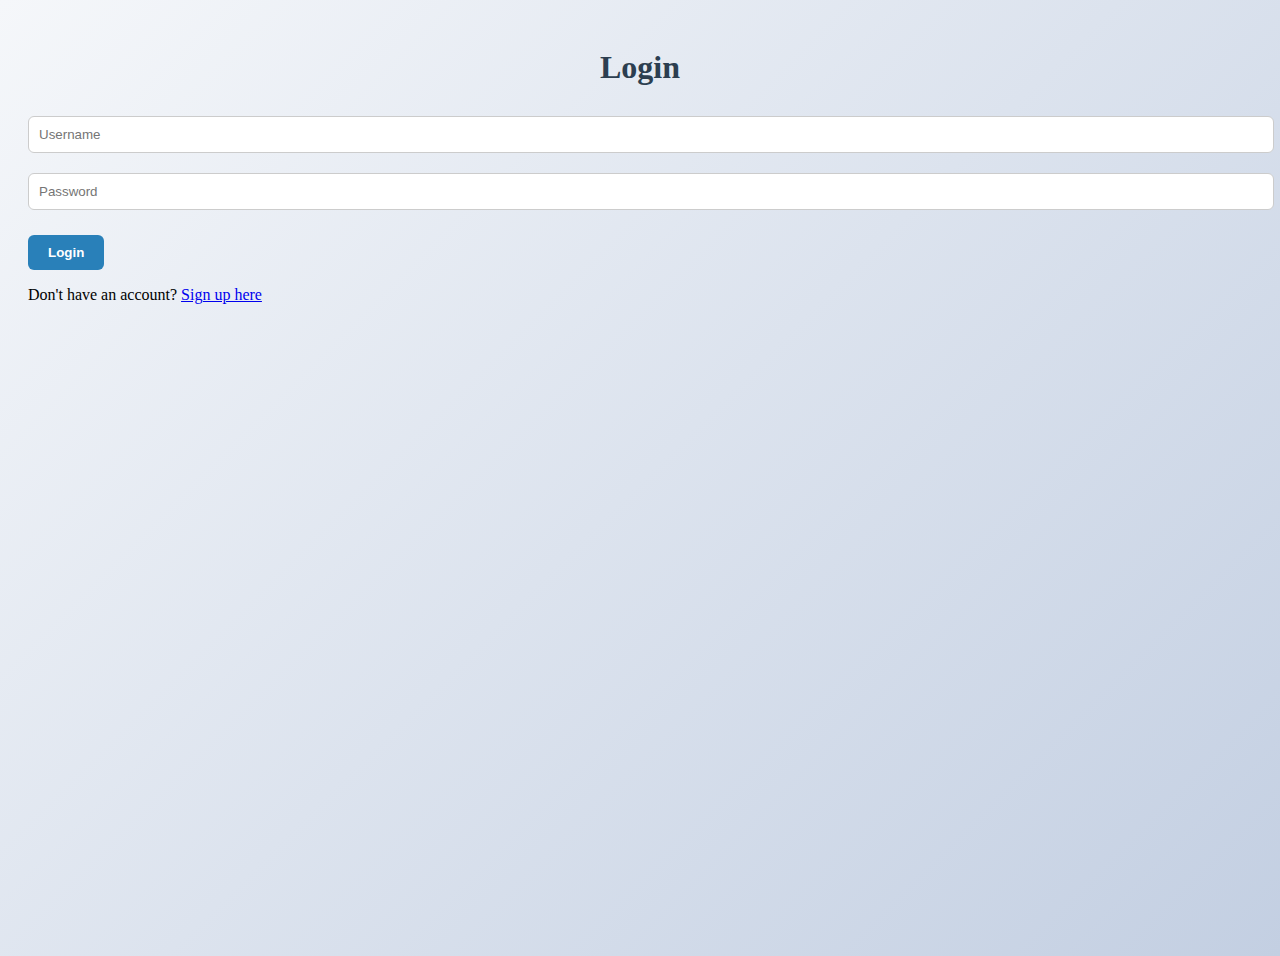
<file: index.html>
<!DOCTYPE html>
<html lang="en">
<head>
  <meta charset="UTF-8">
  <meta name="viewport" content="width=device-width, initial-scale=1.0">
  <title>Login</title>
  <link rel="stylesheet" href="style.css" />
</head>
<body>
  <h1>Login</h1>
  <form id="loginForm">
    <input type="text" id="username" placeholder="Username" required>
    <input type="password" id="password" placeholder="Password" required>
    <button type="submit">Login</button>
    <p>Don't have an account? <a href="signup.html">Sign up here</a></p>
  </form>

  <script>
    document.getElementById("loginForm").addEventListener("submit", function(event) {
      event.preventDefault();

      const username = document.getElementById("username").value;
      const password = document.getElementById("password").value;

      if (username === "admin" && password === "admin") {
        window.location.href = "dashboard.html"; // Navigate to the dashboard after successful login
      } else {
        alert("Invalid credentials");
      }
    });
  </script>
</body>
</html>
</file>
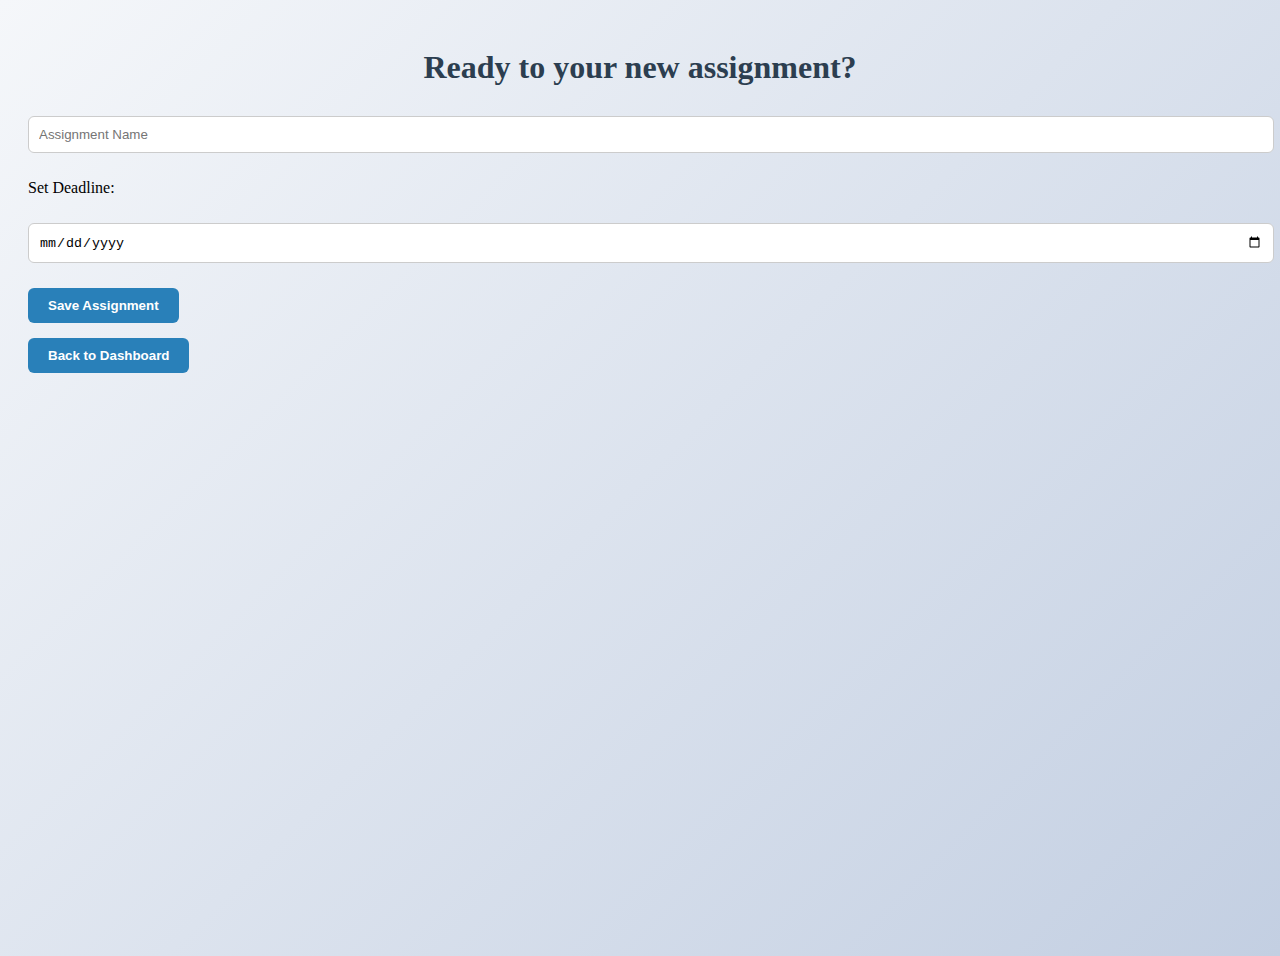
<file: add-assignment.html>
<!DOCTYPE html>
<html lang="en">
<head>
  <meta charset="UTF-8">
  <meta name="viewport" content="width=device-width, initial-scale=1.0">
  <title>Add Assignment</title>
<link rel="stylesheet" href="style.css" />
</head>
<body>
  <h1>Ready to your new assignment?</h1>
  <form id="addAssignmentForm">
    <input type="text" id="assignmentName" placeholder="Assignment Name" required>
    
    <p>Set Deadline:</p>
    <input type="date" id
    ="deadline" required>
    <button type="submit">Save Assignment</button>
  </form>
 
  <button onclick="window.location.href='dashboard.html'">Back to Dashboard</button>

  <script>
    document.getElementById("addAssignmentForm").addEventListener("submit", function(event) {
      event.preventDefault();

      const assignmentName = document.getElementById("assignmentName").value;
      const deadline = document.getElementById("deadline").value;

      const assignments = JSON.parse(localStorage.getItem("assignments")) || [];
      assignments.push({ name: assignmentName, deadline: deadline });
      localStorage.setItem("assignments", JSON.stringify(assignments));

      alert("Assignment added successfully!");
      window.location.href = "view-assignments.html"; // Redirect to View Assignments page
    });
  </script>
</body>
</html>
</file>
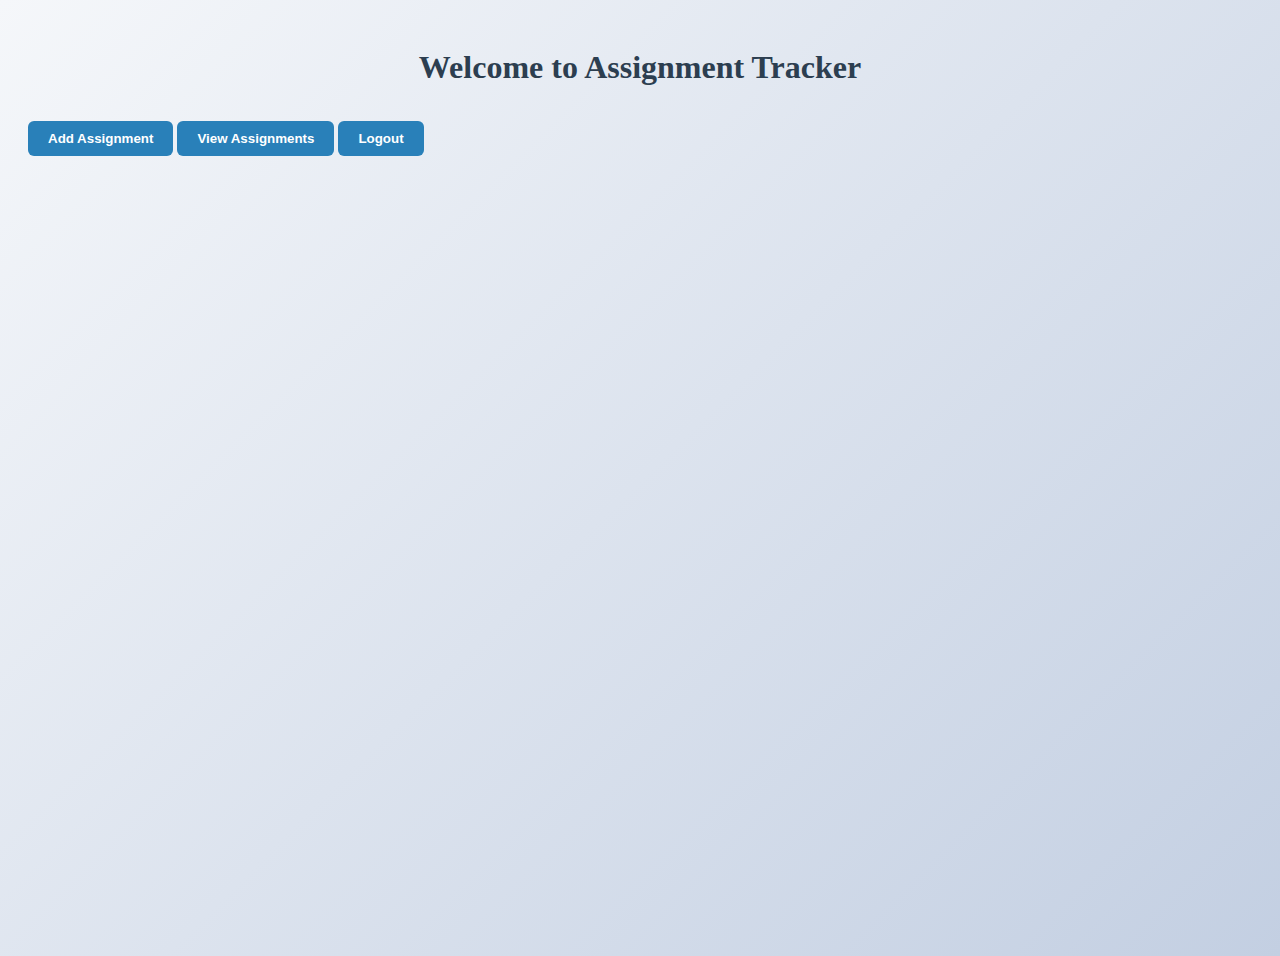
<file: dashboard.html>
<!DOCTYPE html>
<html lang="en">
<head>
  <meta charset="UTF-8">
  <meta name="viewport" content="width=device-width, initial-scale=1.0">
  <title>Dashboard</title>
  <link rel="stylesheet" href="style.css" />
</head>
<body>
  <h1>Welcome to Assignment Tracker</h1>
  
  <button onclick="window.location.href='add-assignment.html'">Add Assignment</button>
  <button onclick="window.location.href='view-assignments.html'">View Assignments</button>
  <button onclick="window.location.href='login.html'">Logout</button>
</body>
</html>
</file>
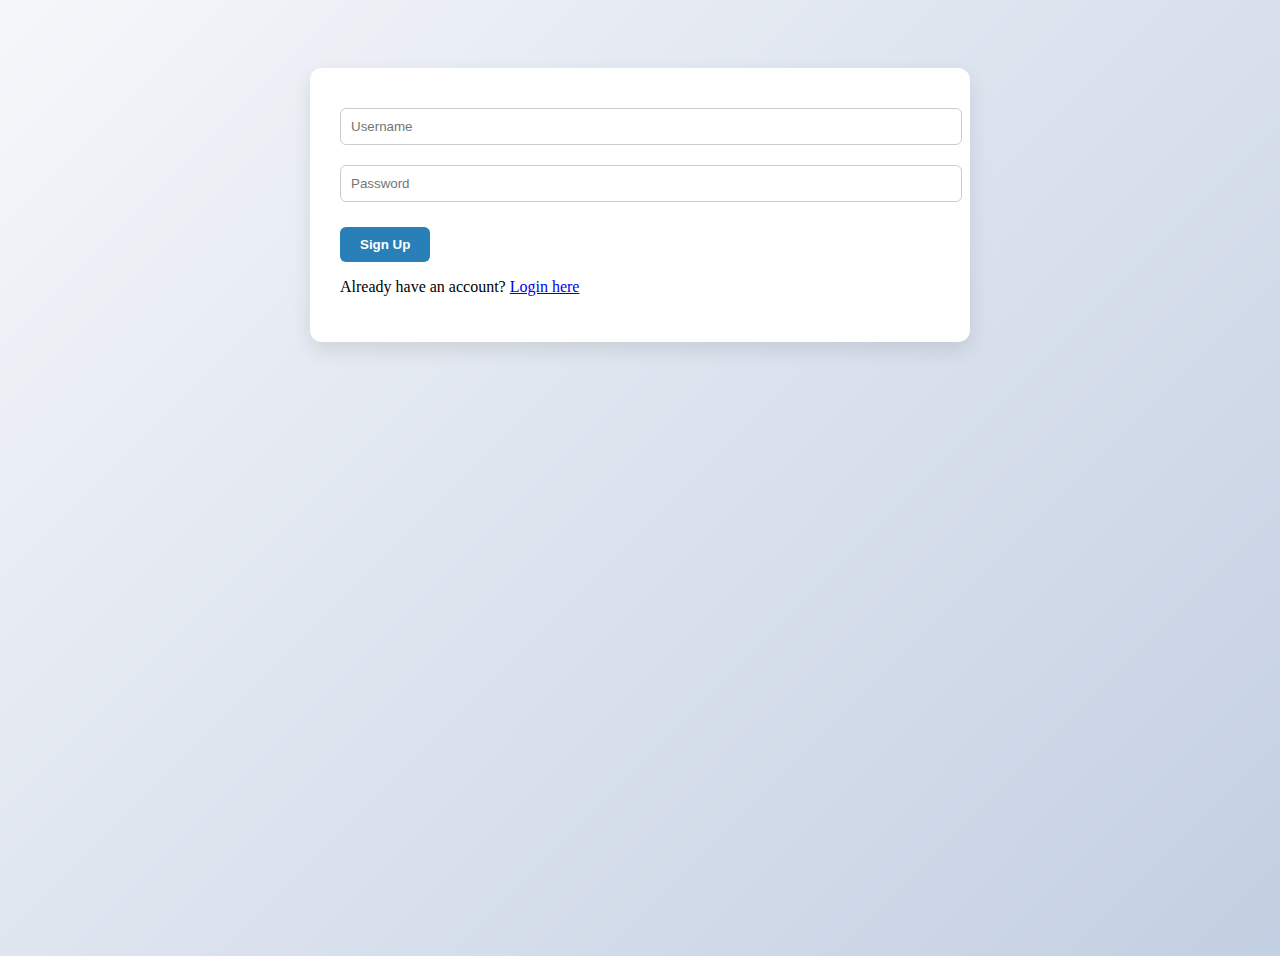
<file: signup.html>
<!DOCTYPE html>
<html lang="en">
<head>
  <meta charset="UTF-8" />
  <meta name="viewport" content="width=device-width, initial-scale=1.0"/>
  <title>Sign Up</title>
  <link rel="stylesheet" href="style.css" />
</head>
<body>
  <div class="container">
    <form id="signupForm">
      <input type="text" id="signupUsername" placeholder="Username" required />
      <input type="password" id="signupPassword" placeholder="Password" required />
      <button type="submit">Sign Up</button>
    </form>
    <p>Already have an account? <a href="index.html">Login here</a></p>
  </div>
  <script src="script.js"></script>
</body>
</html>
</file>
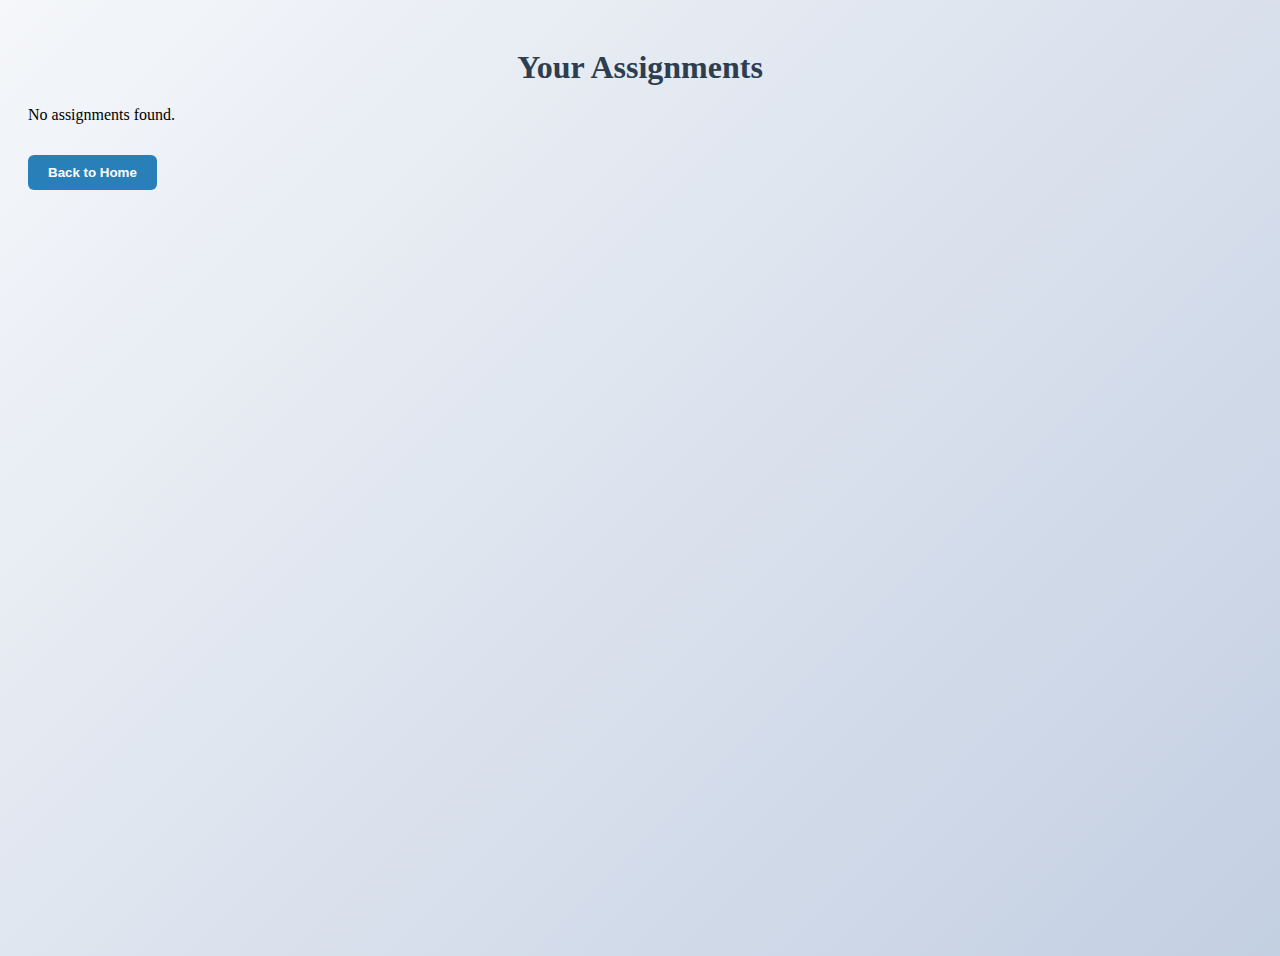
<file: view-assignments.html>
<!DOCTYPE html>
<html lang="en">
<head>
  <meta charset="UTF-8">
  <meta name="viewport" content="width=device-width, initial-scale=1.0">
  <title>View Assignments</title>
  <link rel="stylesheet" href="style.css" />
</head>
<body>
  <h1>Your Assignments</h1>
  <div id="assignmentList"></div>

  <button onclick="window.location.href='dashboard.html'">Back to Home</button>

  <script>
    const assignmentList = document.getElementById("assignmentList");
    const assignments = JSON.parse(localStorage.getItem("assignments")) || [];

    if (assignments.length === 0) {
      assignmentList.innerHTML = "<p>No assignments found.</p>";
    } else {
      assignments.forEach((assignment, index) => {
        const div = document.createElement("div");
        div.className = "assignment";
        div.innerHTML = `
          <h3>${assignment.name}</h3>
          <p>Deadline: ${assignment.deadline}</p>
          <button onclick="deleteAssignment(${index})">Delete</button>
          <button onclick="markAsDone(${index})">Mark as Done</button>
        `;
        
        if (assignment.completed) {
          div.style.backgroundColor = "#4CAF50";  // Green for completed tasks
        }

        // Notification for upcoming deadlines
        const deadlineDate = new Date(assignment.deadline);
        const currentDate = new Date();
        const diffTime = deadlineDate - currentDate;
        const diffDays = Math.ceil(diffTime / (1000 * 60 * 60 * 24)); // Time difference in days

        if (diffDays === 3) {
          // Show notification 3 days before deadline
          alert(`Reminder: Your assignment "${assignment.name}" is due in 3 days!`);
        }

        assignmentList.appendChild(div);
      });
    }

    // Delete an assignment
    function deleteAssignment(index) {
      assignments.splice(index, 1);
      localStorage.setItem("assignments", JSON.stringify(assignments));
      location.reload(); // Refresh the page to reflect changes
    }

    // Mark an assignment as done
    function markAsDone(index) {
      assignments[index].completed = true;
      localStorage.setItem("assignments", JSON.stringify(assignments));
      location.reload(); // Refresh the page to reflect changes
    }
  </script>
</body>
</html>
</file>
<file: style.css>
/* General Reset and Base Styles */




body { background: linear-gradient(135deg, #f5f7fa, #c3cfe2); min-height: 100vh; padding: 20px; }

.container { max-width: 600px; background: #fff; padding: 30px; margin: 40px auto; border-radius: 12px; box-shadow: 0 8px 20px rgba(0, 0, 0, 0.1); animation: fadeIn 0.6s ease-in-out; }

h1, h2 { text-align: center; margin-bottom: 20px; color: #2c3e50; }

input, textarea, select { width: 100%; padding: 10px; margin: 10px 0; border-radius: 6px; border: 1px solid #ccc; transition: 0.3s; }

input:focus, textarea:focus, select:focus { border-color: #2980b9; outline: none; }

button { padding: 10px 20px; margin-top: 15px; border: none; border-radius: 6px; background-color: #2980b9; color: white; font-weight: bold; cursor: pointer; transition: background-color 0.3s, transform 0.3s; }

button:hover { background-color: #3498db; transform: scale(1.05); }

button.delete { background-color: #e74c3c; }

button.delete:hover { background-color: #c0392b; }

button.done { background-color: #27ae60; }

button.done:hover { background-color: #2ecc71; }

button.edit { background-color: #f39c12; }

button.edit:hover { background-color: #f1c40f; }

/* Table Style for Assignments */ table { width: 100%; border-collapse: collapse; margin-top: 20px; }

th, td { padding: 12px; border-bottom: 1px solid #ddd; text-align: center; }

th { background-color: #2980b9; color: white; }

tr:nth-child(even) { background-color: #f2f2f2; }

tr:hover { background-color: #e0f7fa; }

/* Fade Animation */ @keyframes fadeIn { 0% { opacity: 0; transform: translateY(15px); } 100% { opacity: 1; transform: translateY(0); } }

.alert-box { background-color: #ffecb3; border: 1px solid #f1c40f; padding: 15px; border-radius: 8px; color: #7d6608; margin-bottom: 20px; animation: fadeIn 0.5s ease-in-out; }

/* Navigation Buttons */ .nav-buttons { display: flex; justify-content: center; gap: 15px; margin-bottom: 20px; }

.nav-buttons button { padding: 10px 20px; border-radius: 6px; }

/* Login/Signup Container */ .auth-container { max-width: 400px; margin: auto; padding: 20px; background-color: #ffffff; border-radius: 12px; box-shadow: 0 8px 16px rgba(0,0,0,0.1); }

.auth-container h2 { text-align: center; color: #2c3e50; }

.auth-container input { margin-bottom: 15px; }

.auth-container button { width: 100%; }
</file>
